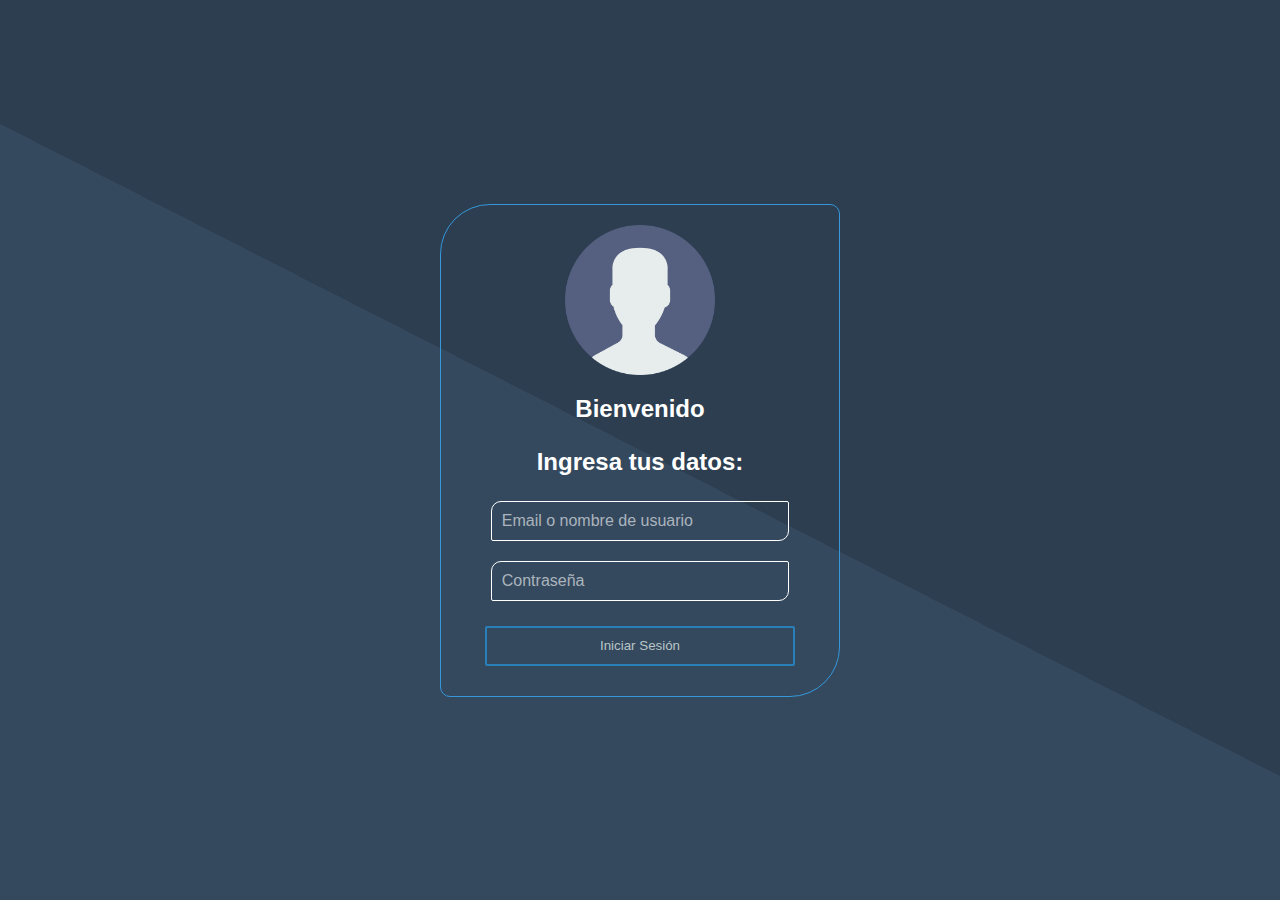
<file: index.html>
<!DOCTYPE html>
<html lang="en">

<head>
    <meta charset="UTF-8">
    <meta http-equiv="X-UA-Compatible" content="IE=edge">
    <meta name="viewport" content="width=device-width, initial-scale=1.0">
    <link rel="stylesheet" href="style.css">
    <title>Formulario Login</title>
</head>

<body>
    <div class="form-body">
        <img src="images/usuario.png" alt="user-login">
        <p class="text">Bienvenido</p>
        <p class="text">Ingresa tus datos:</p>
        <form  class="login-form" action="./contactos.html">
            <input type="text" placeholder="Email o nombre de usuario">
            <input type="password" placeholder="Contraseña">
            <button>Iniciar Sesión</button>
        </form>
    </div>
</body>

</html>
</file>
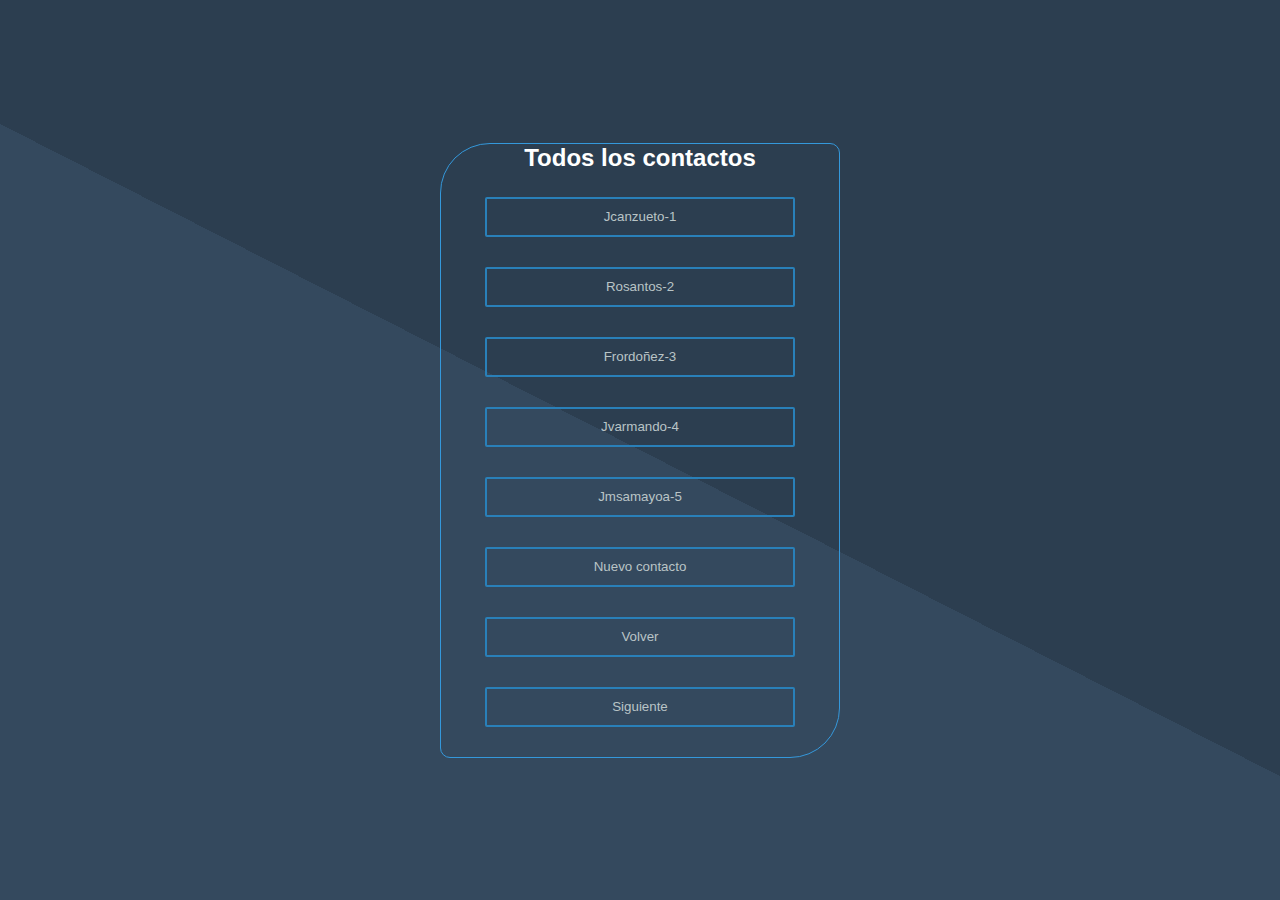
<file: contactos.html>
<!DOCTYPE html>
<html lang="en">
<head>
    <meta charset="UTF-8">
    <meta http-equiv="X-UA-Compatible" content="IE=edge">
    <meta name="viewport" content="width=device-width, initial-scale=1.0">
    <link rel="stylesheet" href="style.css">
    <title>Contactos</title>
</head>
<body>
    
    <div class="form-body-list">
        <p class="text">Todos los contactos</p>
        <form class="look-contact" action="./detalles.html">
            <button type="text">Jcanzueto-1</button>
            <button type="text">Rosantos-2</button>
            <button type="text">Frordoñez-3</button>
            <button type="text">Jvarmando-4</button>
            <button type="text">Jmsamayoa-5</button>
        </form>
        <form  class="new-contact" action="./nuevo.html">
            <button>Nuevo contacto</button>
        </form>
        <form  class="back-login" action="./index.html">
            <button>Volver</button>
        </form>
        <form  class="open-fav" action="./favoritos.html">
            <button>Siguiente</button>
        </form>
    </div>

</body>
</html>
</file>
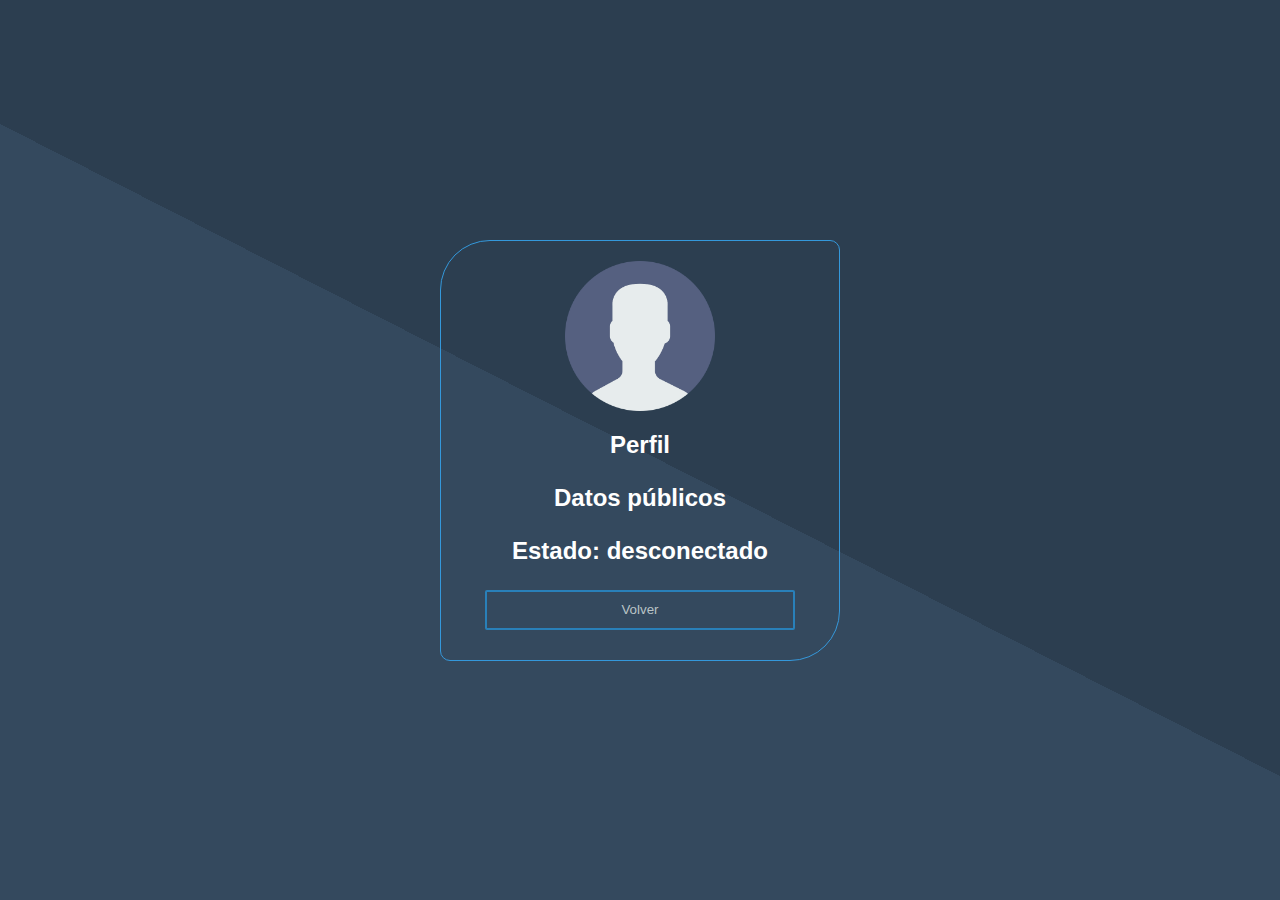
<file: detalles.html>
<!DOCTYPE html>
<html lang="en">
<head>
    <meta charset="UTF-8">
    <meta http-equiv="X-UA-Compatible" content="IE=edge">
    <meta name="viewport" content="width=device-width, initial-scale=1.0">
    <link rel="stylesheet" href="style.css">
    <title>Detalles del contacto</title>
</head>

<body>
    <div class="form-body-look">
        <img src="images/usuario.png" alt="user-look">
        <p class="text">Perfil</p>
        <p class="text">Datos públicos</p>
        <p class="text">Estado: desconectado</p>
        <form class="contact" action="./contactos.html">
            <button>Volver</button>
        </form>
    </div>
</body>

</html>
</file>
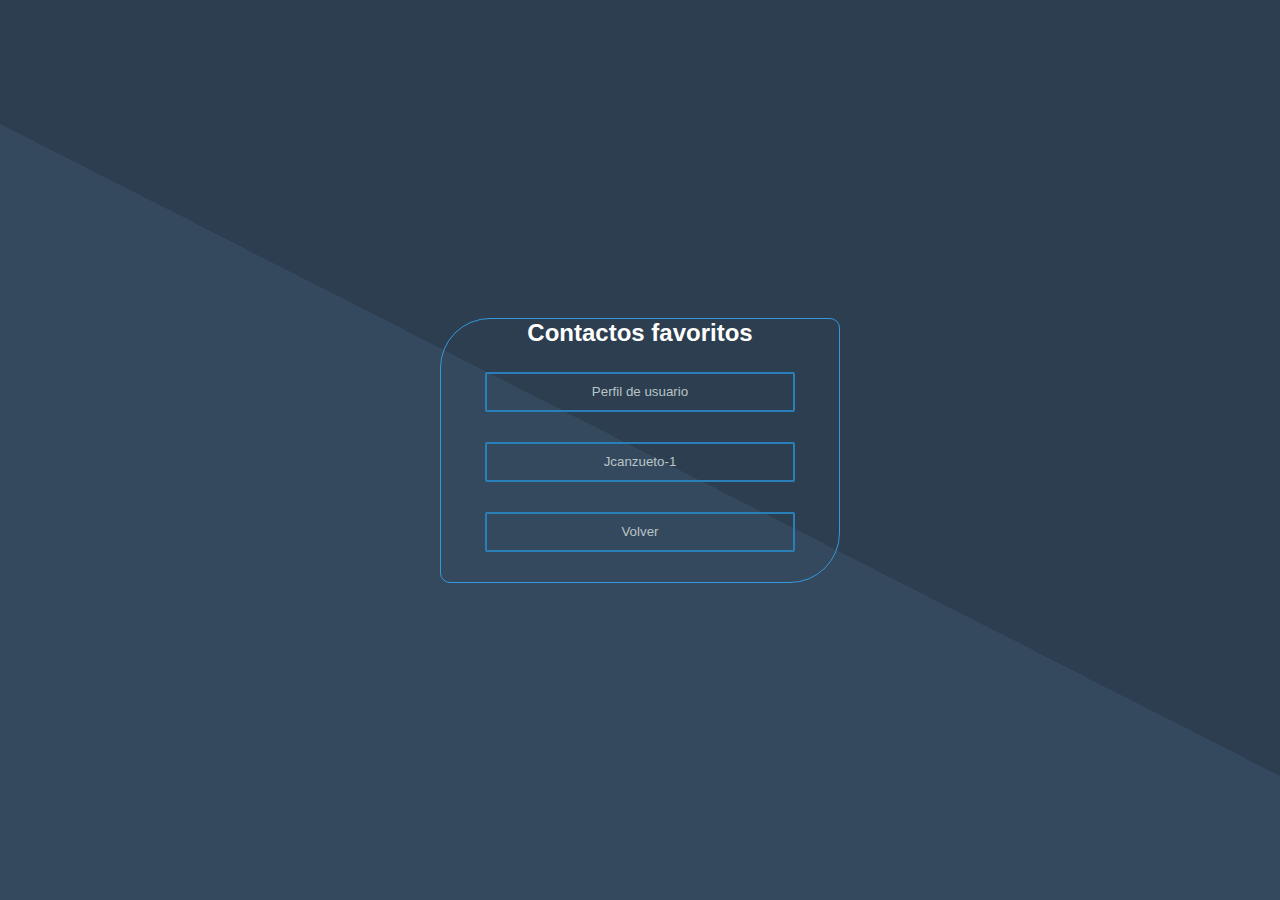
<file: favoritos.html>
<!DOCTYPE html>
<html lang="en">
<head>
    <meta charset="UTF-8">
    <meta http-equiv="X-UA-Compatible" content="IE=edge">
    <meta name="viewport" content="width=device-width, initial-scale=1.0">
    <link rel="stylesheet" href="style.css">
    <title>Favoritos</title>
</head>

<body>
    <div class="form-body-fav">
        <p class="text">Contactos favoritos</p>
        <form  class="open-contact" action="./perfil.html">
            <button>Perfil de usuario</button>
        </form>
        <form class="look-contact" action="./detalles.html">
            <button type="text">Jcanzueto-1</button>
        </form>
        <form  class="back-contacts" action="./contactos.html">
            <button>Volver</button>
        </form>
    </div>
</body>

</html>
</file>
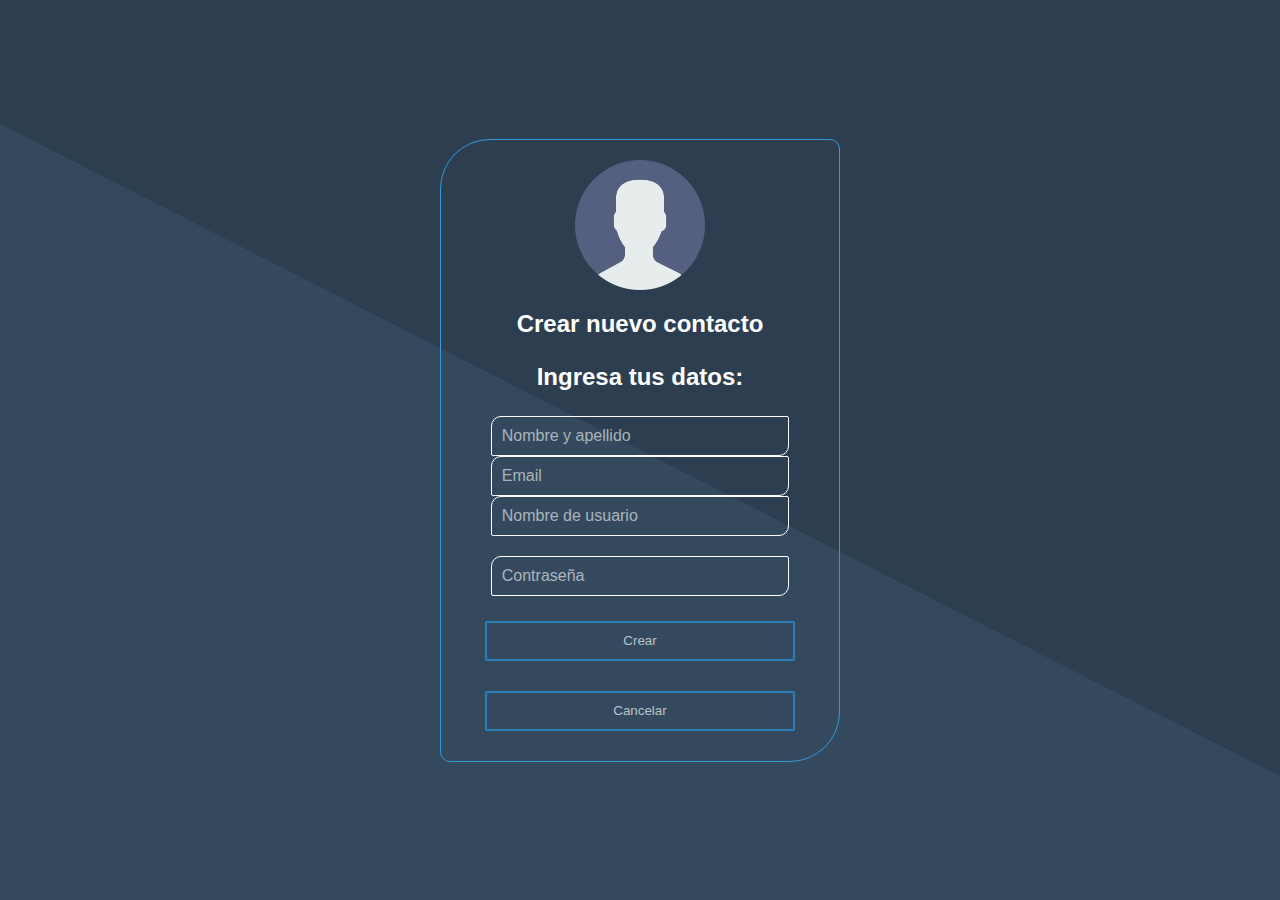
<file: nuevo.html>
<!DOCTYPE html>
<html lang="en">
<head>
    <meta charset="UTF-8">
    <meta http-equiv="X-UA-Compatible" content="IE=edge">
    <meta name="viewport" content="width=device-width, initial-scale=1.0">
    <link rel="stylesheet" href="style.css">
    <title>Nuevo contacto</title>
</head>

<body>
    <div class="form-body-new">
        <img src="images/usuario.png" alt="user-new">
        <p class="text">Crear nuevo contacto</p>
        <p class="text">Ingresa tus datos:</p>
        <form  class="login-form" action="./contactos.html">
            <input type="text" placeholder="Nombre y apellido">
            <input type="text" placeholder="Email">
            <input type="text" placeholder="Nombre de usuario">
            <input type="password" placeholder="Contraseña">
            <button>Crear</button>
            <button>Cancelar</button>
        </form>
    </div>
</body>

</html>
</file>
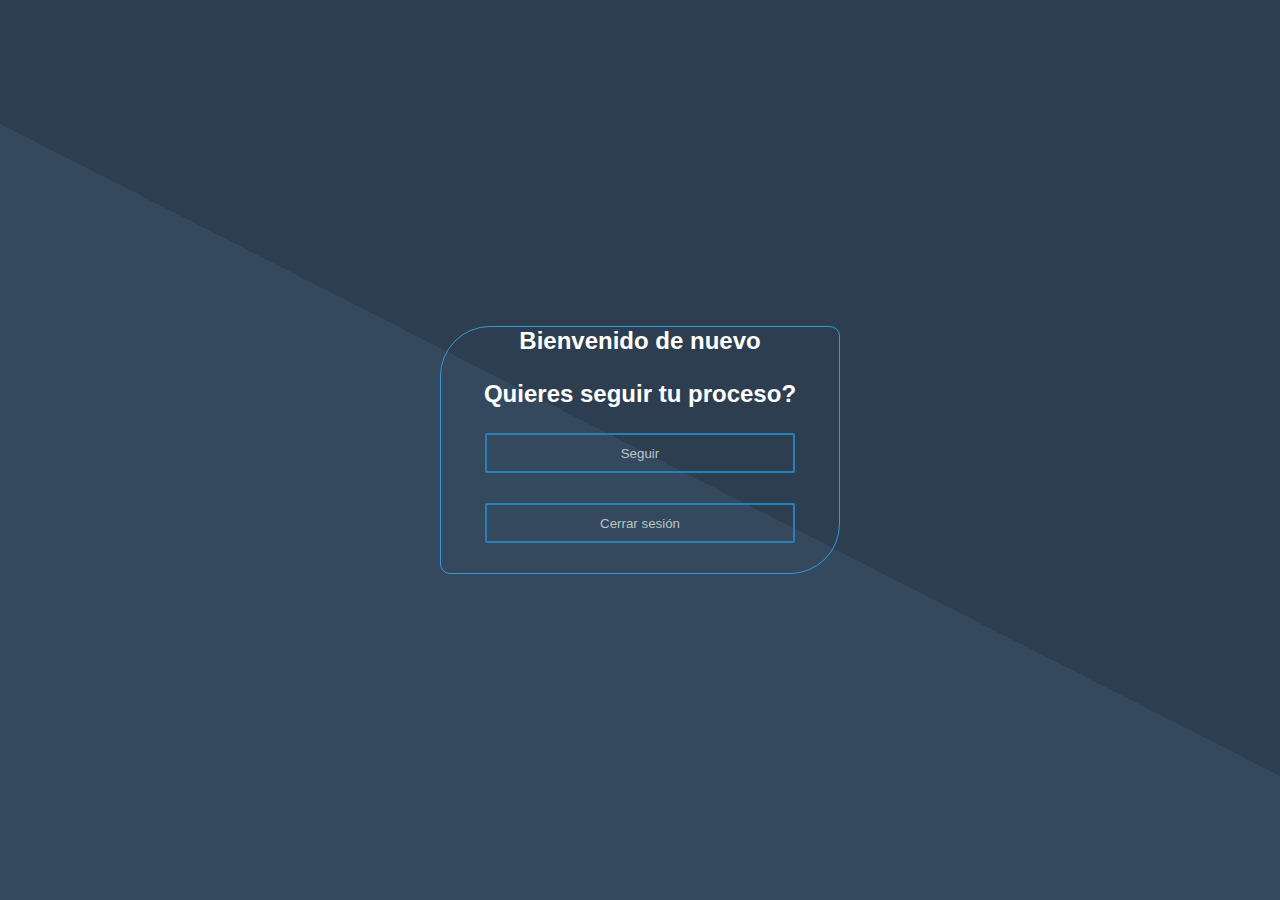
<file: perfil.html>
<!DOCTYPE html>
<html lang="en">
<head>
    <meta charset="UTF-8">
    <meta http-equiv="X-UA-Compatible" content="IE=edge">
    <meta name="viewport" content="width=device-width, initial-scale=1.0">
    <link rel="stylesheet" href="style.css">
    <title>Perfil de contacto</title>
</head>

<body>
    <div class="form-body-user">
        <p class="text">Bienvenido de nuevo</p>
        <p class="text">Quieres seguir tu proceso?</p>
        <form  class="open-todo-list" action="./ToDolist.html">
            <button>Seguir</button>
        </form>
        <form  class="back-login" action="./index.html">
            <button>Cerrar sesión</button>
        </form>
    </div>
</body>

</html>
</file>
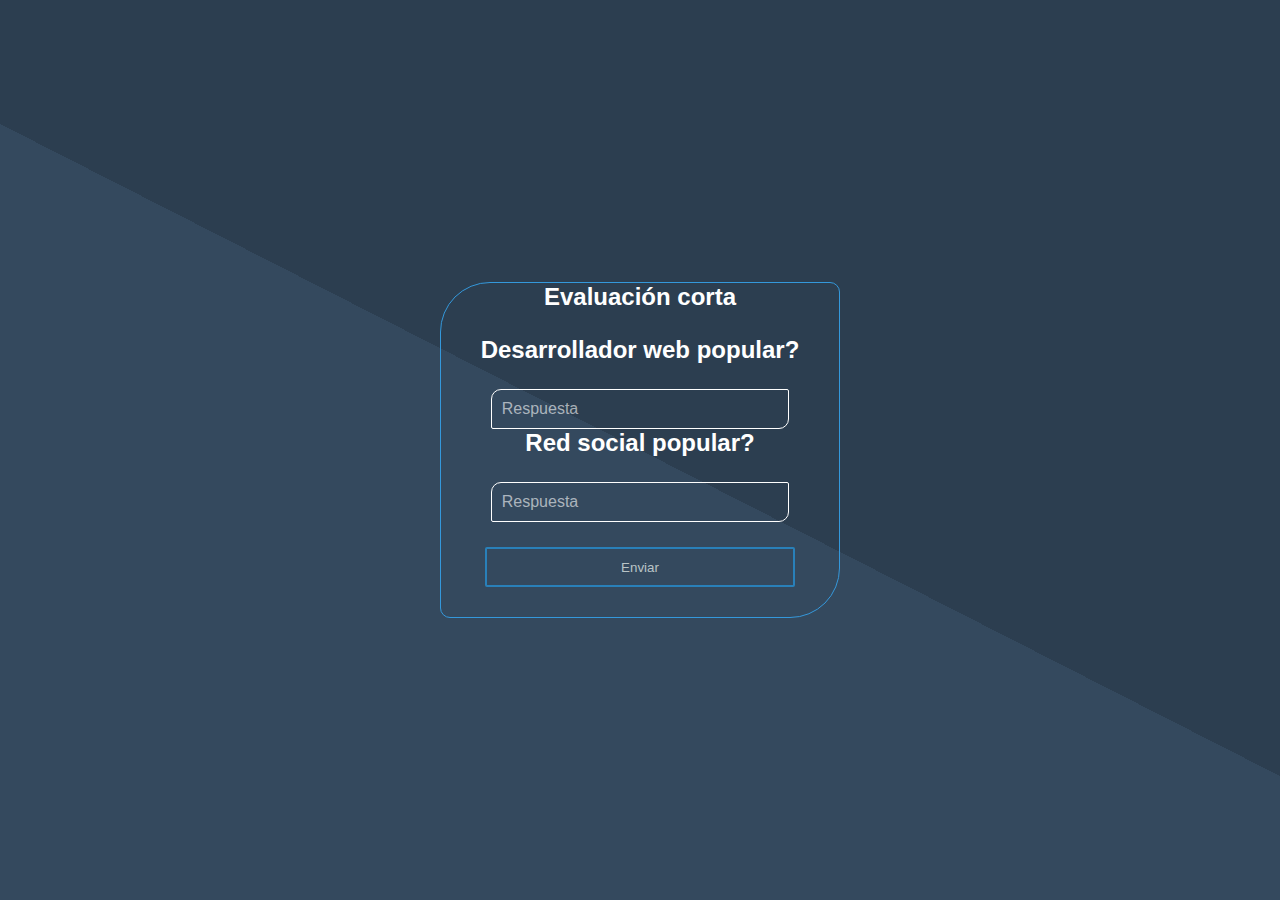
<file: prioridad.html>
<!DOCTYPE html>
<html lang="en">
<head>
    <meta charset="UTF-8">
    <meta http-equiv="X-UA-Compatible" content="IE=edge">
    <meta name="viewport" content="width=device-width, initial-scale=1.0">
    <link rel="stylesheet" href="style.css">
    <title>Tarea del contacto</title>
</head>

<body>
    <div class="form-body-work">
        <p class="text">Evaluación corta</p>
        <form  class="back-login" action="./ToDolist.html">
            <p class="text">Desarrollador web popular?</p>
            <input type="text" placeholder="Respuesta">
            <p class="text">Red social popular?</p>
            <input type="password" placeholder="Respuesta">
            <button>Enviar</button>
        </form>
    </div>
</body>

</html>
</file>
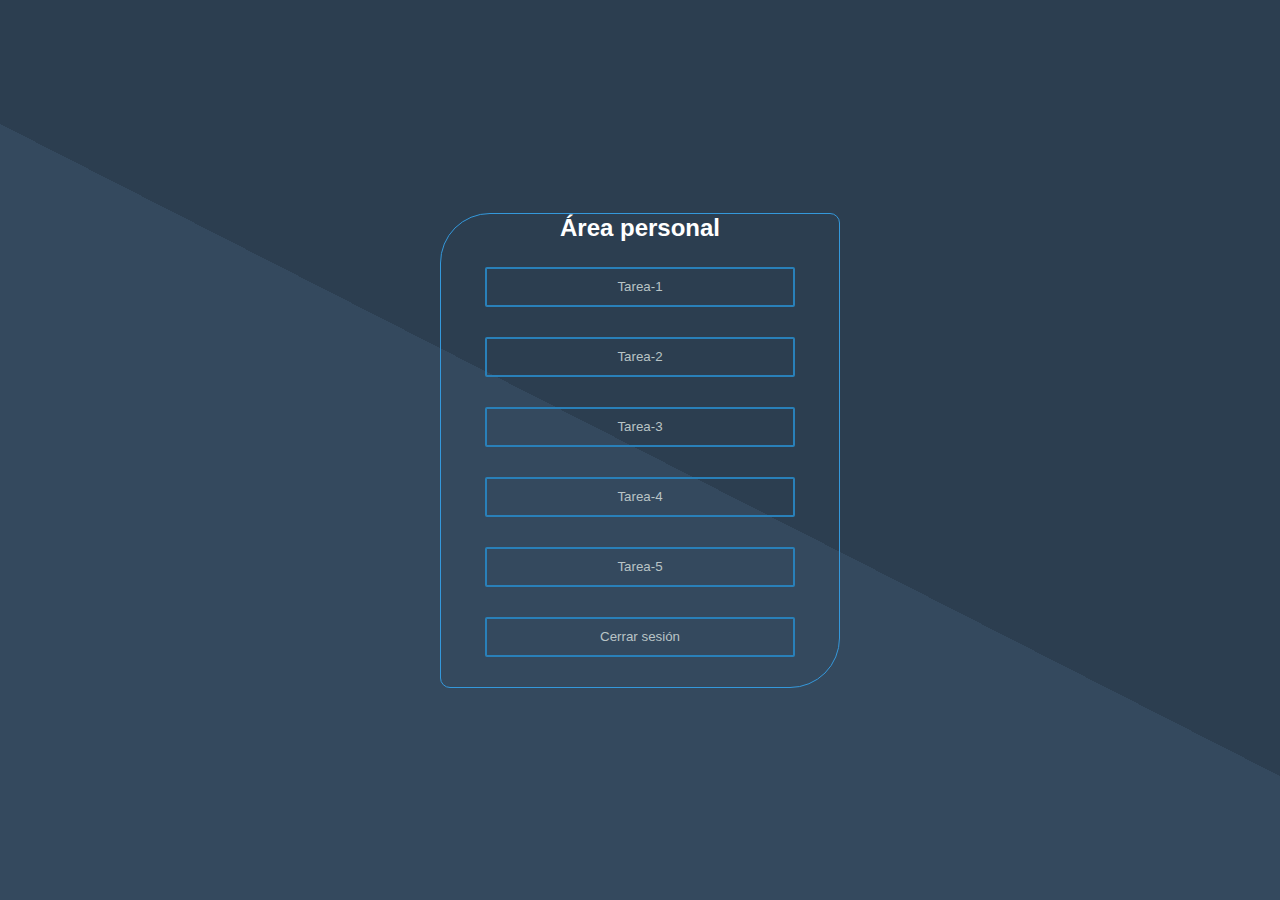
<file: ToDolist.html>
<!DOCTYPE html>
<html lang="en">
<head>
    <meta charset="UTF-8">
    <meta http-equiv="X-UA-Compatible" content="IE=edge">
    <meta name="viewport" content="width=device-width, initial-scale=1.0">
    <link rel="stylesheet" href="style.css">
    <title>Área del contacto</title>
</head>

<body>
    <div class="form-body-do">
        <p class="text">Área personal</p>
        <form class="look-contact" action="./prioridad.html">
            <button type="text">Tarea-1</button>
            <button type="text">Tarea-2</button>
            <button type="text">Tarea-3</button>
            <button type="text">Tarea-4</button>
            <button type="text">Tarea-5</button>
        </form>
        <form  class="back-login" action="./index.html">
            <button>Cerrar sesión</button>
        </form>
    </div>
</body>

</html>
</file>
<file: style.css>
* {
    padding: 0;
    margin: 0;
    box-sizing: border-box;
}

body {
    display: flex;
    align-items: center;
    justify-content: center;
    height: 100vh;
    font-family: Arial, Helvetica, sans-serif;
    background: linear-gradient(27deg, #34495e 50%,#2c3e50 50%);
}

.form-body {
    width: 400px;
    min-width: 300px;
    border-radius: 10px;
    border-top-left-radius: 50px;
    border-bottom-right-radius: 50px;
    border: solid 1px #3498db;
    margin: 10px;
}

.form-body img {
    width: 150px;
    display: block;
    margin: 20px auto;
}

.text {
    text-align: center;
    font-size: 1.5rem;
    font-weight: 600;
    color: #fff;
    margin-bottom: 25px;
}

.form-body input {
    display: block;
    margin: auto;
    height: 40px;
    width: 75%;
    padding-left: 10px;
    color: #fff;
    border: 1px solid #fff;
    border-radius: 2px;
    font-family: Verdana, Geneva, Tahoma, sans-serif;
    background-color: transparent;
    border-top-left-radius: 10px;
    border-bottom-right-radius: 10px;
    font-size: 1rem;
    outline: none;
}

.form-body input[type="password"] {
    margin-top: 20px;
}

::placeholder {
    font-size: 1rem;
    color: rgba(255, 255, 255, .596);
}

.form-body input:hover {
    transition: .5s;
    border: 1px solid #2980b9;
    color: #2498db;
}

.form-body button {
    display: block;
    margin: auto;
    margin-top: 25px;
    margin-bottom: 30px;
    height: 40px;
    width: 78%;
    background: transparent;
    color: #b9c4c6;
    border-radius: 2px;
    cursor: pointer;
    outline: none;
    border: 2px solid #2980b9;
    transition:  all .5s ease;
    
}

.form-body button:hover {
    color: #d5dbdd;
    border: 2px solid #d5dbdd;
    background:linear-gradient(#34495e,#2c3e50);
}


* {
    padding: 0;
    margin: 0;
    box-sizing: border-box;
}

body {
    display: flex;
    align-items: center;
    justify-content: center;
    height: 100vh;
    font-family: Arial, Helvetica, sans-serif;
    background: linear-gradient(27deg, #34495e 50%,#2c3e50 50%);
}

.form-body-list {
    width: 400px;
    min-width: 300px;
    border-radius: 10px;
    border-top-left-radius: 50px;
    border-bottom-right-radius: 50px;
    border: solid 1px #3498db;
    margin: 10px;
}

.text {
    text-align: center;
    font-size: 1.5rem;
    font-weight: 600;
    color: #fff;
    margin-bottom: 25px;
}

.form-body-list button {
    display: block;
    margin: auto;
    margin-top: 25px;
    margin-bottom: 30px;
    height: 40px;
    width: 78%;
    background: transparent;
    color: #b9c4c6;
    border-radius: 2px;
    cursor: pointer;
    outline: none;
    border: 2px solid #2980b9;
    transition:  all .5s ease;
    
}

.form-body-list button:hover {
    color: #d5dbdd;
    border: 2px solid #d5dbdd;
    background:linear-gradient(#34495e,#2c3e50);
}


* {
    padding: 0;
    margin: 0;
    box-sizing: border-box;
}

body {
    display: flex;
    align-items: center;
    justify-content: center;
    height: 100vh;
    font-family: Arial, Helvetica, sans-serif;
    background: linear-gradient(27deg, #34495e 50%,#2c3e50 50%);
}

.form-body-new {
    width: 400px;
    min-width: 300px;
    border-radius: 10px;
    border-top-left-radius: 50px;
    border-bottom-right-radius: 50px;
    border: solid 1px #3498db;
    margin: 10px;
}

.form-body-new img {
    width: 130px;
    display: block;
    margin: 20px auto;
}

.text {
    text-align: center;
    font-size: 1.5rem;
    font-weight: 600;
    color: #fff;
    margin-bottom: 25px;
}

.form-body-new input {
    display: block;
    margin: auto;
    height: 40px;
    width: 75%;
    padding-left: 10px;
    color: #fff;
    border: 1px solid #fff;
    border-radius: 2px;
    font-family: Verdana, Geneva, Tahoma, sans-serif;
    background-color: transparent;
    border-top-left-radius: 10px;
    border-bottom-right-radius: 10px;
    font-size: 1rem;
    outline: none;
}

.form-body-new input[type="password"] {
    margin-top: 20px;
}

::placeholder {
    font-size: 1rem;
    color: rgba(255, 255, 255, .596);
}

.form-body-new input:hover {
    transition: .5s;
    border: 1px solid #2980b9;
    color: #2498db;
}

.form-body-new button {
    display: block;
    margin: auto;
    margin-top: 25px;
    margin-bottom: 30px;
    height: 40px;
    width: 78%;
    background: transparent;
    color: #b9c4c6;
    border-radius: 2px;
    cursor: pointer;
    outline: none;
    border: 2px solid #2980b9;
    transition:  all .5s ease;
    
}

.form-body-new button:hover {
    color: #d5dbdd;
    border: 2px solid #d5dbdd;
    background:linear-gradient(#34495e,#2c3e50);
}


* {
    padding: 0;
    margin: 0;
    box-sizing: border-box;
}

body {
    display: flex;
    align-items: center;
    justify-content: center;
    height: 100vh;
    font-family: Arial, Helvetica, sans-serif;
    background: linear-gradient(27deg, #34495e 50%,#2c3e50 50%);
}

.form-body-look {
    width: 400px;
    min-width: 300px;
    border-radius: 10px;
    border-top-left-radius: 50px;
    border-bottom-right-radius: 50px;
    border: solid 1px #3498db;
    margin: 10px;
}

.form-body-look img {
    width: 150px;
    display: block;
    margin: 20px auto;
}

.text {
    text-align: center;
    font-size: 1.5rem;
    font-weight: 600;
    color: #fff;
    margin-bottom: 25px;
}

.form-body-look button {
    display: block;
    margin: auto;
    margin-top: 25px;
    margin-bottom: 30px;
    height: 40px;
    width: 78%;
    background: transparent;
    color: #b9c4c6;
    border-radius: 2px;
    cursor: pointer;
    outline: none;
    border: 2px solid #2980b9;
    transition:  all .5s ease;
    
}

.form-body-look button:hover {
    color: #d5dbdd;
    border: 2px solid #d5dbdd;
    background:linear-gradient(#34495e,#2c3e50);
}


* {
    padding: 0;
    margin: 0;
    box-sizing: border-box;
}

body {
    display: flex;
    align-items: center;
    justify-content: center;
    height: 100vh;
    font-family: Arial, Helvetica, sans-serif;
    background: linear-gradient(27deg, #34495e 50%,#2c3e50 50%);
}

.form-body-fav {
    width: 400px;
    min-width: 300px;
    border-radius: 10px;
    border-top-left-radius: 50px;
    border-bottom-right-radius: 50px;
    border: solid 1px #3498db;
    margin: 10px;
}

.text {
    text-align: center;
    font-size: 1.5rem;
    font-weight: 600;
    color: #fff;
    margin-bottom: 25px;
}

.form-body-fav button {
    display: block;
    margin: auto;
    margin-top: 25px;
    margin-bottom: 30px;
    height: 40px;
    width: 78%;
    background: transparent;
    color: #b9c4c6;
    border-radius: 2px;
    cursor: pointer;
    outline: none;
    border: 2px solid #2980b9;
    transition:  all .5s ease;
    
}

.form-body-fav button:hover {
    color: #d5dbdd;
    border: 2px solid #d5dbdd;
    background:linear-gradient(#34495e,#2c3e50);
}


* {
    padding: 0;
    margin: 0;
    box-sizing: border-box;
}

body {
    display: flex;
    align-items: center;
    justify-content: center;
    height: 100vh;
    font-family: Arial, Helvetica, sans-serif;
    background: linear-gradient(27deg, #34495e 50%,#2c3e50 50%);
}

.form-body-user {
    width: 400px;
    min-width: 300px;
    border-radius: 10px;
    border-top-left-radius: 50px;
    border-bottom-right-radius: 50px;
    border: solid 1px #3498db;
    margin: 10px;
}

.text {
    text-align: center;
    font-size: 1.5rem;
    font-weight: 600;
    color: #fff;
    margin-bottom: 25px;
}

.form-body-user button {
    display: block;
    margin: auto;
    margin-top: 25px;
    margin-bottom: 30px;
    height: 40px;
    width: 78%;
    background: transparent;
    color: #b9c4c6;
    border-radius: 2px;
    cursor: pointer;
    outline: none;
    border: 2px solid #2980b9;
    transition:  all .5s ease;
    
}

.form-body-user button:hover {
    color: #d5dbdd;
    border: 2px solid #d5dbdd;
    background:linear-gradient(#34495e,#2c3e50);
}


* {
    padding: 0;
    margin: 0;
    box-sizing: border-box;
}

body {
    display: flex;
    align-items: center;
    justify-content: center;
    height: 100vh;
    font-family: Arial, Helvetica, sans-serif;
    background: linear-gradient(27deg, #34495e 50%,#2c3e50 50%);
}

.form-body-do {
    width: 400px;
    min-width: 300px;
    border-radius: 10px;
    border-top-left-radius: 50px;
    border-bottom-right-radius: 50px;
    border: solid 1px #3498db;
    margin: 10px;
}

.text {
    text-align: center;
    font-size: 1.5rem;
    font-weight: 600;
    color: #fff;
    margin-bottom: 25px;
}

.form-body-do button {
    display: block;
    margin: auto;
    margin-top: 25px;
    margin-bottom: 30px;
    height: 40px;
    width: 78%;
    background: transparent;
    color: #b9c4c6;
    border-radius: 2px;
    cursor: pointer;
    outline: none;
    border: 2px solid #2980b9;
    transition:  all .5s ease;
    
}

.form-body-do button:hover {
    color: #d5dbdd;
    border: 2px solid #d5dbdd;
    background:linear-gradient(#34495e,#2c3e50);
}


* {
    padding: 0;
    margin: 0;
    box-sizing: border-box;
}

body {
    display: flex;
    align-items: center;
    justify-content: center;
    height: 100vh;
    font-family: Arial, Helvetica, sans-serif;
    background: linear-gradient(27deg, #34495e 50%,#2c3e50 50%);
}

.form-body-work {
    width: 400px;
    min-width: 300px;
    border-radius: 10px;
    border-top-left-radius: 50px;
    border-bottom-right-radius: 50px;
    border: solid 1px #3498db;
    margin: 10px;
}

.text {
    text-align: center;
    font-size: 1.5rem;
    font-weight: 600;
    color: #fff;
    margin-bottom: 25px;
}

.form-body-work input {
    display: block;
    margin: auto;
    height: 40px;
    width: 75%;
    padding-left: 10px;
    color: #fff;
    border: 1px solid #fff;
    border-radius: 2px;
    font-family: Verdana, Geneva, Tahoma, sans-serif;
    background-color: transparent;
    border-top-left-radius: 10px;
    border-bottom-right-radius: 10px;
    font-size: 1rem;
    outline: none;
}

.form-body-work input[type="password"] {
    margin-top: 20px;
}

::placeholder {
    font-size: 1rem;
    color: rgba(255, 255, 255, .596);
}

.form-body-work input:hover {
    transition: .5s;
    border: 1px solid #2980b9;
    color: #2498db;
}

.form-body-work button {
    display: block;
    margin: auto;
    margin-top: 25px;
    margin-bottom: 30px;
    height: 40px;
    width: 78%;
    background: transparent;
    color: #b9c4c6;
    border-radius: 2px;
    cursor: pointer;
    outline: none;
    border: 2px solid #2980b9;
    transition:  all .5s ease;
    
}

.form-body-work button:hover {
    color: #d5dbdd;
    border: 2px solid #d5dbdd;
    background:linear-gradient(#34495e,#2c3e50);
}
</file>
